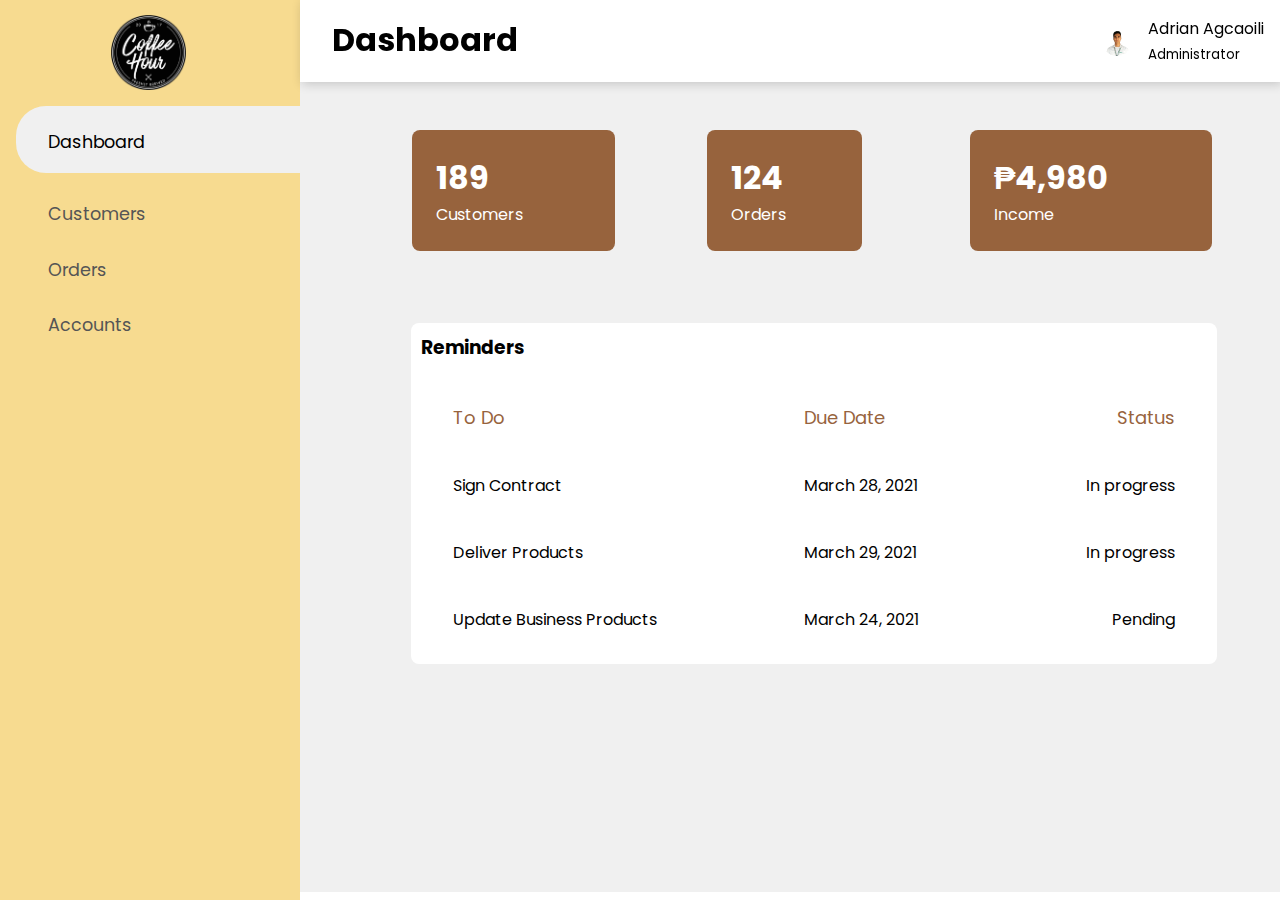
<file: admin.html>
<!DOCTYPE html>
<html lang="en">
<head>
    <meta charset="UTF-8">

    <meta name="viewport" content="width=device-width,initial-scale=1,maximum-scale=1">
    <title>Coffee Hour-Admin</title>
    <link rel="stylesheet" href="admin.css">

    <link rel="preconnect" href="https://fonts.gstatic.com">
    <link href="https://fonts.googleapis.com/css2?family=Poppins:wght@300;400;500;600;700&display=swap" rel="stylesheet">

    <link rel="stylesheet" href="https://maxst.icons8.com/vue-static/landings/line-awesome/line-awesome/1.3.0/css/line-awesome.min.css">
</head>
<body>

    <input type="checkbox" id="nav-toggle">

<div class="sidebar">
    <div class="sidebar-brand">
        <h2<span class="kaichoi"></span><span><img src="images/logo.png"></span></h>
    </div>

    <div class="sidebar-menu">
        <ul>
            <li>
                <a href="admin.html" class="active"><span class="las la-igloo"></span>
                    <span>Dashboard</span></a>
            </li>

            <li>
                <a href="customer.html"><span class="las la-users"></span>
                    <span>Customers</span></a>
            </li>

            <li>
                <a href="order.html"><span class="las la-clipboard-list"></span>
                    <span>Orders</span></a>
            </li>

            <li>
                <a href=""><span class="las la-user-circle"></span>
                    <span>Accounts</span></a>
            </li>
        </ul>
    </div>
</div>


<div class="main-content">
    
<header>

    <h1>
        <div class="header-title">
            <label for="nav-toggle">
                <span class="las la-bars"></span>
            </label>

            Dashboard
    </h1>

    <div class="user-wrapper">
        <img src="images/dre.jpg" width="30px" height="30px">
        <div>
            <h4>Adrian Agcaoili</h4>
            <small>Administrator</small>
        </div>
    </div>

</header>

<main>
    <div class="dashboard-cards">

        <div class="card-single">
            <div>
                <h1>189</h1>
                <span>Customers</span>
            </div>
            <div>
                <span class="las la-users"></span>
            </div>

        </div>

        <div class="card-single">
            <div>
                <h1>124</h1>
                <span>Orders</span>
            </div>
            <div>
                <span class="las la-shopping-bag"></span>
            </div>
        </div>

        
        <div class="card-single">
            <div>
                <h1>&#8369;4,980</h1>
                <span>Income</span>
            </div>
            <div>
                <span class="las la-google-wallet"></span>
            </div>
        </div>
    </div>




    <div class="recent-grid">

        <div class="projects">
            <div class="card">
                <div class="card-header " >
                    <h3>Reminders</h3>
                    

                    </span></button>

                </div>

                <div class="card-body">
                    <table width="100%">

                        <thead>
                            <tr>
                                <td style="color: #97633d; font-size: medium; font-size: large;">To Do</td>
                                <td style="color: #97633d; font-size: medium; font-size: large;">Due Date</td>
                                <td style="color: #97633d; font-size: medium; font-size: large;">Status</td>
                            </tr>
                        </thead>

                        <tbody>

                            <tr>
                                <td>Sign Contract</td>
                                <td>March 28, 2021</td>
                                <td><span class="status"></span>
                                    In progress
                                </td>
                            </tr>   

                            <tr>
                                <td>Deliver Products</td>
                                <td>March 29, 2021</td>
                                <td><span class="status"></span>
                                    In progress
                                </td>
                            </tr>

                            <tr>
                                <td>Update Business Products</td>
                                <td>March 24, 2021</td>
                                <td><span class="status"></span>
                                   Pending
                                </td>
                            </tr>
                        </tbody>
                    </table>

                </div>
            </div>


        </div>



</main>

</div>

</body>
</html>



<script>
    var MenuItems = document.getElementById("MenuItems");

    MenuItems.style.maxHeight = "0px";


    function menutoggle(){
        if(MenuItems.style.maxHeight == "0px")
        {
            MenuItems.style.maxHeight = "200px"
        }
        else
        {
            MenuItems.style.maxHeight = "0px"
        }

    }
</script>
</file>
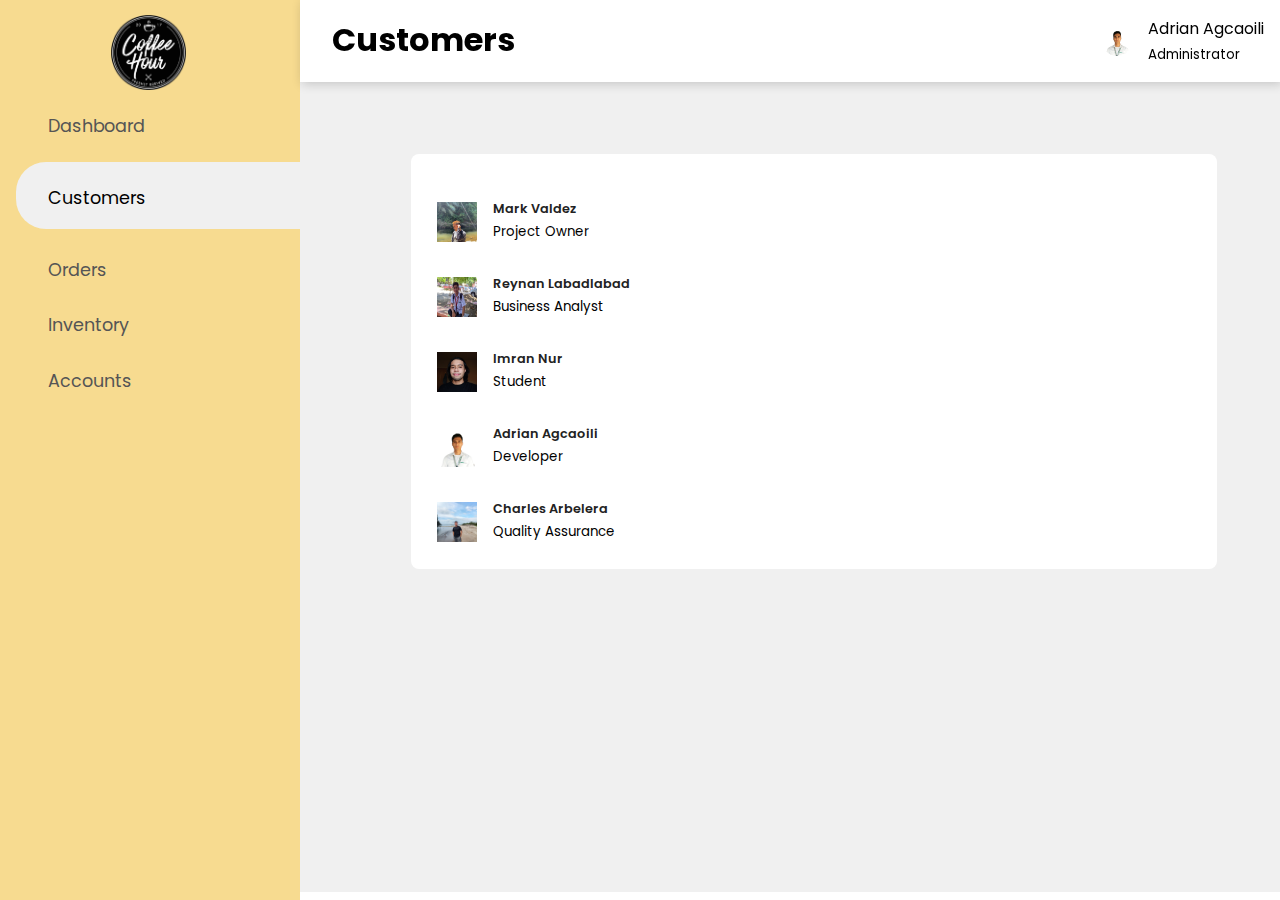
<file: customer.html>
<!DOCTYPE html>
<html lang="en">
<head>
    <meta charset="UTF-8">
    <meta name="viewport" content="width=device-width, initial-scale=1.0">
    <meta name="viewport" content="width=device-width, initial-scale=1.0">
    <title>Customers - Coffee Hour</title>
    <link rel="stylesheet" href="admin.css">

    <link rel="preconnect" href="https://fonts.gstatic.com">
<link href="https://fonts.googleapis.com/css2?family=Poppins:wght@300;400;500;600;700&display=swap" rel="stylesheet">

<link rel="stylesheet" href="https://maxst.icons8.com/vue-static/landings/line-awesome/line-awesome/1.3.0/css/line-awesome.min.css">

</head>
<body>

    <input type="checkbox" id="nav-toggle">
<div class="sidebar">
    <div class="sidebar-brand">
        <h1>
            <span class="kaichoi"><img src="images/logo.png" width="50%"></span>
        </h1>
    </div>

    <div class="sidebar-menu">
        <ul>
            <li>
                <a href="admin.html" ><span class="las la-igloo"></span>
                    <span>Dashboard</span></a>
            </li>

            <li>
                <a href="customer.html" class="active"><span class="las la-users"></span>
                    <span>Customers</span></a>
            </li>

            <li>
                <a href="order.html"><span class="las la-clipboard-list"></span>
                    <span>Orders</span></a>
            </li>
            <li>
                <a href="inventory.php"><span class="las la-receipt"></span>
                    <span>Inventory</span></a>
            </li>
            <li>
                <a href=""><span class="las la-user-circle"></span>
                    <span>Accounts</span></a>
            </li>
        </ul>
    </div>

</div>


<div class="main-content">
<header>

    <h1>
        <div class="header-title">
            <label for="nav-toggle">
                <span class="las la-bars"></span>
            </label>

           Customers
    </h1>



    <div class="user-wrapper">
        <img src="images/dre.jpg" width="30px" height="30px">
        <div>
            <h4>Adrian Agcaoili</h4>
            <small>Administrator</small>
        </div>
    </div>

</header>

<main>
<!--

    <div class="dashboard-cards">

        <div class="card-single">
            <div>
                <h1>189</h1>
                <span>Customers</span>
            </div>
            <div>
                <span class="las la-users"></span>
            </div>

        </div>

        <div class="card-single">
            <div>
                <h1>124</h1>
                <span>Orders</span>
            </div>
            <div>
                <span class="las la-shopping-bag"></span>
            </div>
        </div>

        
        <div class="card-single">
            <div>
                <h1>&#8369;4,980</h1>
                <span>Income</span>
            </div>
            <div>
                <span class="las la-google-wallet"></span>
            </div>
        </div>
    </div>

    -->





        <div class="customers">

            
        <div class="projects">
            <div class="card">
                <div class="card-header">
                    <h3</h3>


                    </span></button>

                </div>

                <div class="card-body">

                    <table width="80%">


                        <div class="customer">

                            <div class="info">
                                
                                <img src="images/mark.jpg" width="40px" height="40px">
                                <div>
                                    <h4>Mark Valdez</h4>
                                    <small>Project Owner</small>
    
                                </div>
                            </div>

                            <div class="contact">
                                <span class="las la-user-circle"></span>
                                <span class="las la-comment"></span>
                                <span class="las la-phone"></span>
                            </div>
                        </div>

                        <div class="customer">
                            <div class="info">
                                
                                <img src="images/rey.jpg" width="40px" height="40px">
                                <div>
                                    <h4>Reynan Labadlabad</h4>
                                    <small>Business Analyst</small>
                                </div>
                            </div>
                            <div  class="contact">
                                <span class="las la-user-circle"></span>
                                <span class="las la-comment"></span>
                                <span class="las la-phone"></span>
                            </div>
                        </div>

                        <div class="customer">
                            <div class="info">
                                
                                <img src="images/ims.jpg" width="40px" height="40px">
                                <div>
                                    <h4>Imran Nur</h4>
                                    <small>Student</small>
                                </div>
                            </div>
                            <div class="contact">
                                <span class="las la-user-circle"></span>
                                <span class="las la-comment"></span>
                                <span class="las la-phone"></span>
                            </div>
                        </div>

                        <div class="customer">
                            <div class="info">
                                
                                <img src="images/dre.jpg" width="40px" height="40px">
                                <div>
                                    <h4>Adrian Agcaoili</h4>
                                    <small>Developer</small>
                                </div>
                            </div>
                            <div class="contact">
                                <span class="las la-user-circle"></span>
                                <span class="las la-comment"></span>
                                <span class="las la-phone"></span>
                            </div>
                        </div>
                        <div class="customer">
                            <div class="info">
                                
                                <img src="images/charles.jpg" width="40px" height="40px">
                                <div>
                                    <h4>Charles Arbelera</h4>
                                    <small>Quality Assurance</small>
                                </div>
                            </div>
                            <div class="contact">
                                <span class="las la-user-circle"></span>
                                <span class="las la-comment"></span>
                                <span class="las la-phone"></span>
                            </div>
                        </div>
                    </table>

                </div>
            </div>
        </div>



</main>

</div>

</body>
</html>



<script>
    var MenuItems = document.getElementById("MenuItems");

    MenuItems.style.maxHeight = "0px";


    function menutoggle(){
        if(MenuItems.style.maxHeight == "0px")
        {
            MenuItems.style.maxHeight = "200px"
        }
        else
        {
            MenuItems.style.maxHeight = "0px"
        }

    }
</script>
</file>
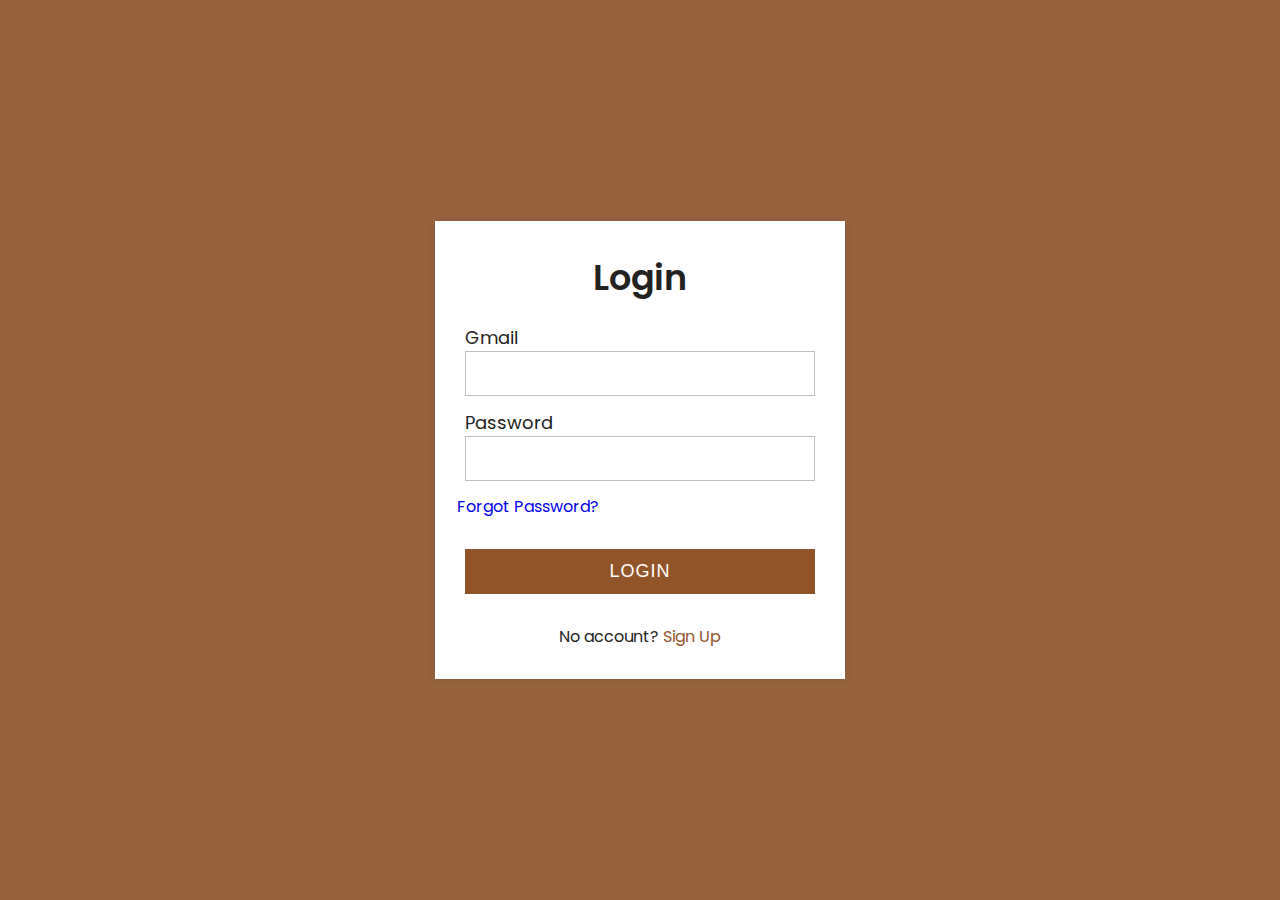
<file: login.html>
<!DOCTYPE html>
<html lang="en">
<head>
    <meta charset="UTF-8">
    <meta name="viewport" content="width=device-width, initial-scale=1.0">
    <!--Google Fonts-->
    <link rel="preconnect" href="https://fonts.gstatic.com">
    <link href="https://fonts.googleapis.com/css2?family=Poppins:wght@300;400;600&display=swap" rel="stylesheet">
    <!--Custom Css-->
    <link rel="stylesheet" href="style.css">
    <title>Login</title>
</head>
<body class="page-body">
    <div class="center">
        <div class="containerr">
            <div class="text">Login</div>
            <form action="#">
                <div class="data">
                    <label>Gmail</label>
                    <input type="email" required>
                </div>
                <div class="data">
                    <label>Password</label>
                    <input type="password" required>
                </div>
                <div class="forgot-pass"><a href="#">Forgot Password?</a></div>
                <div class="bttn">
                    <button type="submit"><a href="index.html">Login</a></button>
                </div>
                <div class="signup-link">No account? <a href="#">Sign Up</a></div>
            </form>
        </div>
    </div>
</body>
</html>
</file>
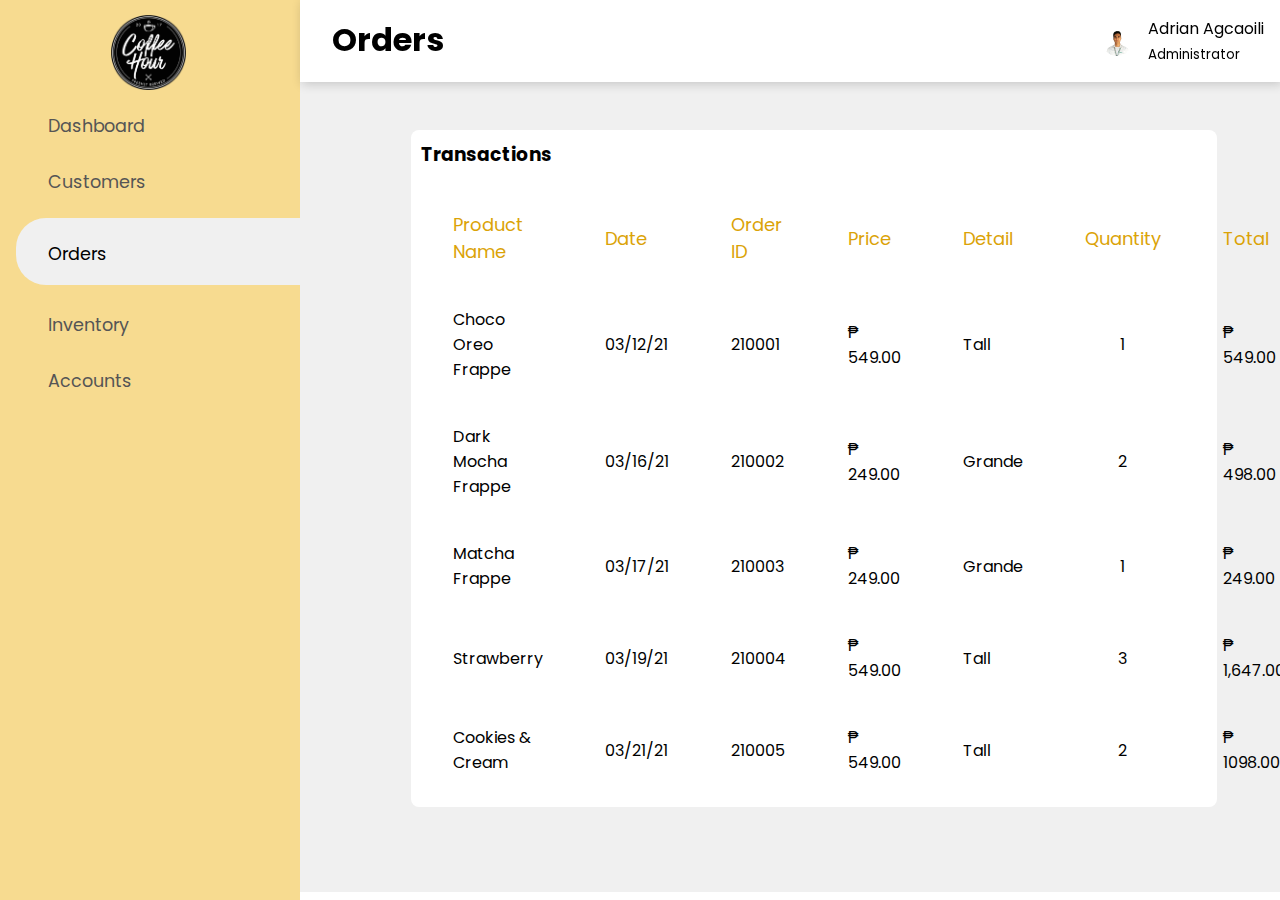
<file: order.html>
<!DOCTYPE html>
<html lang="en">
<head>
    <meta charset="UTF-8">
    <meta name="viewport" content="width=device-width, initial-scale=1.0">
    <meta name="viewport" content="width=device-width, initial-scale=1.0">
    <title>Orders - Coffee Hour</title>
    <link rel="stylesheet" href="admin.css">

    <link rel="preconnect" href="https://fonts.gstatic.com">
    <link href="https://fonts.googleapis.com/css2?family=Poppins:wght@300;400;500;600;700&display=swap" rel="stylesheet">

    <link rel="stylesheet" href="https://maxst.icons8.com/vue-static/landings/line-awesome/line-awesome/1.3.0/css/line-awesome.min.css">
</head>
<body>

    <input type="checkbox" id="nav-toggle">

<div class="sidebar">
    <div class="sidebar-brand">
        <h1>
            <span class="kaichoi"><img src="images/logo.png" width="50%"></span>
        </h1>
    </div>

    <div class="sidebar-menu">
        <ul>
            <li>
                <a href="admin.html" ><span class="las la-igloo"></span>
                    <span>Dashboard</span></a>
            </li>

            <li>
                <a href="customer.html"><span class="las la-users"></span>
                    <span>Customers</span></a>
            </li>

            <li>
                <a href="order.html" class="active"><span class="las la-clipboard-list"></span>
                    <span>Orders</span></a>
            </li>
            <li>
                <a href="inventory.php"><span class="las la-receipt"></span>
                    <span>Inventory</span></a>
            </li>
            <li>
                <a href=""><span class="las la-user-circle"></span>
                    <span>Accounts</span></a>
            </li>
        </ul>
    </div>

</div>


<div class="main-content">
<header>

    <h1>
        <div class="header-title">
            <label for="nav-toggle">
                <span class="las la-bars"></span>
            </label>
            Orders
    </h1>

    <div class="user-wrapper">
        <img src="images/dre.jpg" width="30px" height="30px">
        <div>
            <h4>Adrian Agcaoili</h4>
            <small>Administrator</small>
        </div>
    </div>

</header>

<main>

    <div class="transaction">

        <div class="projects">
            <div class="card">
                <div class="card-header " >
                    <h3>Transactions</h3>
                    

                    </span></button>

                </div>

                <div class="card-body">
                    <table width="100%">

                        <thead>
                            <tr align="left">
                                <td style="color: #dba307; font-size: medium; font-size: large;">Product Name</td>
                                <td style="color: #dba307; font-size: medium; font-size: large;">Date</td>
                                <td style="color: #dba307; font-size: medium; font-size: large;">Order ID</td>
                                <td style="color: #dba307; font-size: medium; font-size: large;">Price</td>
                                <td style="color: #dba307; font-size: medium; font-size: large;">Detail</td>
                                <td align="center" style="color: #dba307; font-size: medium; font-size: large;">Quantity</td>
                                <td style="color: #dba307; font-size: medium; font-size: large;">Total</td>
                                <td style="color: #dba307; font-size: medium; font-size: large;">Status</td>

                            </tr>
                        </thead>

                        <tbody>

                            <tr align="left">
                                <td>Choco Oreo Frappe</td>
                                <td>03/12/21</td>
                                <td>210001</td>
                                <td>&#8369; 549.00</td>
                                <td>Tall</td>
                                <td align="center">1</td>
                                <td>&#8369; 549.00</td>
                                <td>Pending</td> 
                            </tr>   

                            <tr>
                                <td>Dark Mocha Frappe</td>
                                <td>03/16/21</td>
                                <td>210002</td>
                                <td>&#8369; 249.00</td>
                                <td>Grande</td>
                                <td align="center">2</td>
                                <td>&#8369; 498.00</td>
                                <td>Pending</td> 
                            </tr>

                            <tr>
                                <td>Matcha Frappe</td>
                                <td>03/17/21</td>
                                <td>210003</td>
                                <td>&#8369; 249.00</td>
                                <td>Grande</td>
                                <td align="center">1</td>
                                <td>&#8369; 249.00</td> 
                                <td>Delivered</td>              
                            </tr>

                            
                            <tr>
                                <td>Strawberry</td>
                                <td>03/19/21</td>
                                <td>210004</td>
                                <td>&#8369; 549.00</td>
                                <td>Tall</td>
                                <td align="center">3</td>
                                <td>&#8369; 1,647.00</td> 
                                <td>Delivered</td>                                                                           
                            </tr>
                            
                            <tr>
                                <td>Cookies & Cream</td>
                                <td>03/21/21</td>
                                <td>210005</td>
                                <td>&#8369; 549.00</td>
                                <td>Tall</td>
                                <td align="center">2</td>
                                <td>&#8369; 1098.00</td>    
                                <td>Delivered</td>            
                            </tr>
                        </tbody>
                    </table>

                </div>
            </div>


        </div>



</main>

</div>

</body>
</html>



<script>
    var MenuItems = document.getElementById("MenuItems");

    MenuItems.style.maxHeight = "0px";


    function menutoggle(){
        if(MenuItems.style.maxHeight == "0px")
        {
            MenuItems.style.maxHeight = "200px"
        }
        else
        {
            MenuItems.style.maxHeight = "0px"
        }

    }
</script>
</file>
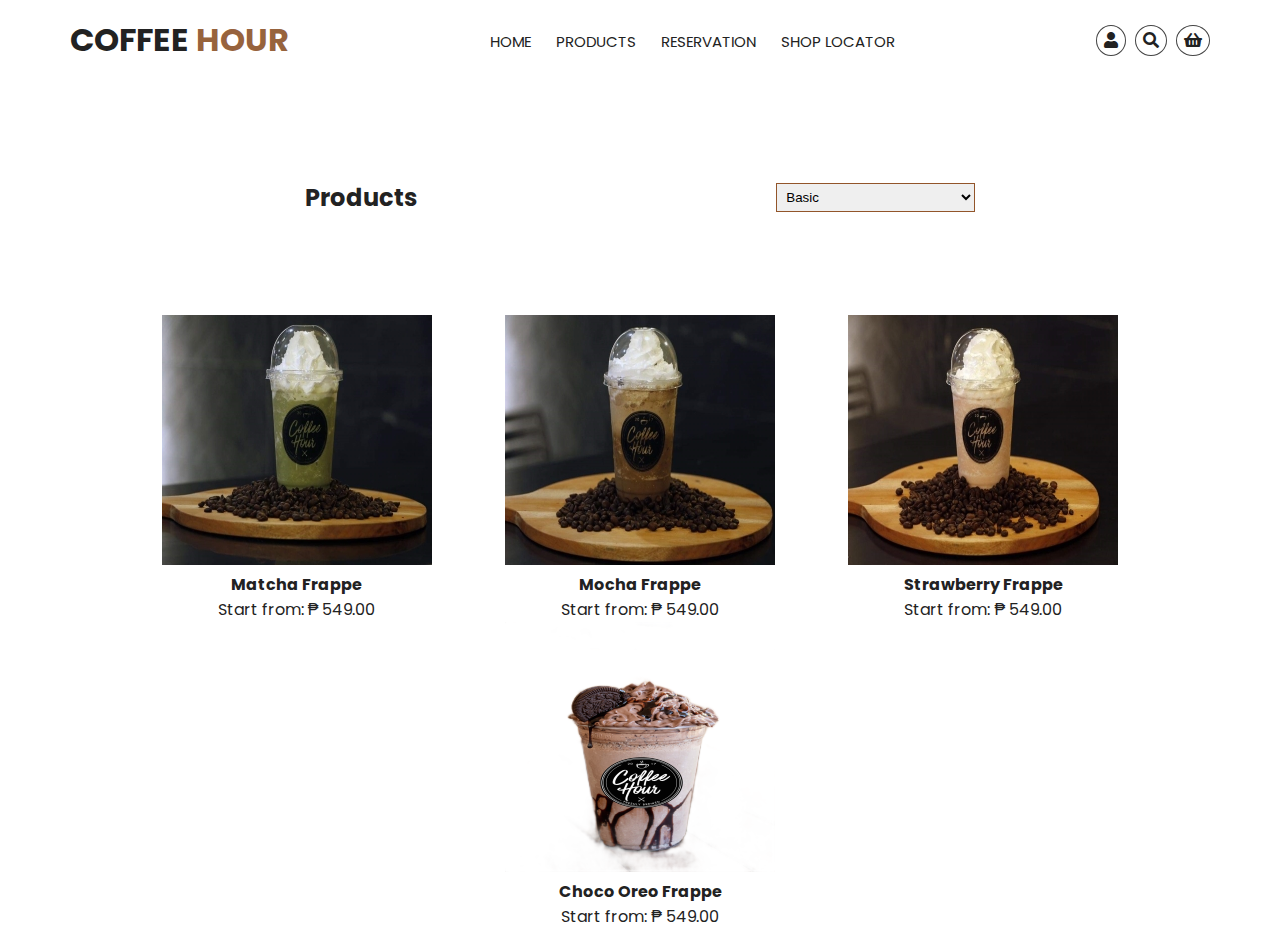
<file: ProductPage.html>
<!DOCTYPE html>
<html lang="en">
<head>
    <meta charset="UTF-8">
    <meta name="viewport" content="width=device-width, initial-scale=1.0">
    <!--Google Fonts-->
    <link rel="preconnect" href="https://fonts.gstatic.com">
    <link href="https://fonts.googleapis.com/css2?family=Poppins:wght@300;400;600&display=swap" rel="stylesheet">
    <!--Font Awesome-->
    <link rel="stylesheet" href="https://cdnjs.cloudflare.com/ajax/libs/font-awesome/5.15.3/css/all.min.css">
    <!--Animate Css-->
    <link
    rel="stylesheet"
    href="https://cdnjs.cloudflare.com/ajax/libs/animate.css/4.1.1/animate.min.css"
    />
    <!--Custom Css-->
    <link rel="stylesheet" href="style.css">
    <title>Coffee Hour</title>
</head>
<body class="">
    <!--Header-->
    <header class="header" id="header">
        <nav class="navigation">
            <div class="nav-center container">
                <a href="index.html" class="logo">
                    <h1>COFFEE<span> HOUR</span></h1>
                </a>
                <div class="nav-menu">
                    <div class="nav-top show">
                        <div class="logo">
                            <h1>COFFEE<span> HOUR</span></h1>
                        </div>
                        <div class="close">
                            <i class="fas fa-times"></i>
                        </div>
                    </div>
                    <ul class="nav-list">
                        <li class="nav-item">
                            <a href="#home" class="nav-link scroll-link">Home</a>
                        </li>
                        <li class="nav-item">
                            <a href="ProductPage.html" class="nav-link scroll-link">Products</a>
                        </li>
                        <li class="nav-item">
                            <a href="#reservation" class="nav-link scroll-link">Reservation</a>
                        </li>
                        <li class="nav-item">
                            <a href="#locator" class="nav-link scroll-link">Shop Locator</a>
                        </li>
                    </ul>
                </div>
                <div class="nav-icons">
                    <span><i class="fas fa-user"></i></span>
                    <span><i class="fas fa-search"></i></span>
                    <span><i class="fas fa-shopping-basket"></i></span>
                </div>
                <div class="hamburger">
                    <i class="fas fa-bars"></i>
                </div>
            </div>
        </nav>
    </header>
    <main>
        <div class="small-container">
            <div class="row row-2">
                    <h2>Products</h2>
                        <select>
                            <option value="1">Basic</option>
                            <option value="2">Coffee Blended Frappe</option>
                            <option value="3">Non-Coffee Blended Frappe</option>
                            <option value="4">Extras</option>
                            <option value="5">All-Day Breakfast</option>
                            <option value="6">Breads & Pastries</option>
                            <option value="7">Iced and Hot Beverages</option>
                            <option value="8">Handcrafted Beverages</option>
                            <option value="9">Classic Milkshakes</option>
                        </select>
            </div>
            <div class="row">
                <div class="product">
                    <img src="images/matcha.jpg">
                    <h4>Matcha Frappe</h4>
                    <p>Start from: &#8369; 549.00</p>
                    <ul>
                        <a href="#">
                            <i class="far fa-star"></i>
                        </a>
                        <a href="#">
                            <i class="far fa-heart"></i>
                        </a>
                        <a href="#">
                            <i class="fas fa-shopping-basket"></i>
                        </a>
                    </ul>
                </div>
                <div class="product">
                    <img src="images/mocha.jpg">
                    <h4>Mocha Frappe</h4>
                    <p>Start from: &#8369; 549.00 </p>
                    <ul>
                        <a href="#">
                            <i class="far fa-star"></i>
                        </a>
                        <a href="#">
                            <i class="far fa-heart"></i>
                        </a>
                        <a href="#">
                            <i class="fas fa-shopping-basket"></i>
                        </a>
                    </ul>
                </div>
                <div class="product">
                    <img src="images/strawberry.jpg">
                    <h4>Strawberry Frappe</h4>
                    <p>Start from: &#8369; 549.00</p>
                    <ul>
                        <a href="#">
                            <i class="far fa-star"></i>
                        </a>
                        <a href="#">
                            <i class="far fa-heart"></i>
                        </a>
                        <a href="#">
                            <i class="fas fa-shopping-basket"></i>
                        </a>
                    </ul>
                </div>
                <div class="product">
                    <img src="images/choco2.png">
                    <h4>Choco Oreo Frappe</h4>
                    <p>Start from: &#8369; 549.00 </p>
                    <ul>
                        <a href="#">
                            <i class="far fa-star"></i>
                        </a>
                        <a href="#">
                            <i class="far fa-heart"></i>
                        </a>
                        <a href="#">
                            <i class="fas fa-shopping-basket"></i>
                        </a>
                    </ul>              
                </div>
           </div>
    </body>
</file>
<file: admin.css>
*{

    margin: 0;
    padding:0;
    box-sizing: border-box;

}

body{
    font-family: 'Poppins', sans-serif;
}


.navbar{
    display: flex;
    align-items: center;
    padding: 10px;
   
}

nav{
    flex: 1;
    text-align: right;
    ;
}

nav ul{
    display:inline-block;
    list-style-type: none;
    ;

}

nav ul li{
    display: inline-block;
    margin-right: 20px;
   ;
}

a{
    text-decoration:none ;
    color:#555;
}

p{
    color:#555;
}
.container{
    max-width:1300px;
    margin:auto;
    padding-left: 25px;
    padding-right: 25px;
    

}

.row{
    display:flex;
    align-items: center;
    flex-wrap: wrap ;
    justify-content: space-around;
}

.col-2{
    flex-basis: 50%;
    min-width: 300px;
    
}
.col-2 img{
    max-width: 100%;
    padding:50px 0;
}
.col-2 h1{
    font-size: 50 px;
    line-height: 40px;
    margin: 25px 0;
}
.btn{
    display: inline-block;
    background: #97633d;
    color: #fff;
    padding: 8px 30px;
    margin:30px 0;
    transition: background 0.5s;
}


.cart-info .btn{

background: #fff;
color:#97633d;
font-size: 85%;


}

.cart-info:hover .btn{
    background: #fff;
    cursor: pointer;
    
}



.btn:hover{
    background: #443407;

}

.header{
    background: #f7db90;
}

.header .row{
    margin-top: 70px;
    ;
}

.categories{
    margin: 70px 0;
}

.col-3{
    flex-basis: 30%;
    min-width: 250px;
    margin-bottom: 30px;
}

.col-3 img{
    width: 100%;
}

.small-container{
    max-width: 1080px;
    margin: auto;
    padding-left: 25px;
    padding-right: 25px;
  

}

.col-4{
    flex-basis: 25%;
    padding: 10px;
    min-width: 200px;
    margin-bottom: 50px;
    transition: transform 0.5;
}

.col-4 img{
    width:100%;
}

.title{
    text-align: center;
    margin: 0 auto 80px;
    position: relative;
    line-height: 60px;
    color:rgb(51, 48, 48);
}

.title:after{
    content: '';
    background:#97633d;
    width: 80px;
    height: 5px;
    border-radius: 5px;
    position:absolute;
    bottom:0;
    left: 50%;
    transform: translateX(-50%)
}

h4{
    color:black;
    font-weight: normal;

}

.col-4 p{
    font-size: 14px;
}

.col-4:hover{
    transform: translateY(-5px);
}

.offer{

background: #dfdfdf;
margin-top: 80px;
padding: 30px 0;

}

.col-2 .offer-img{
    padding: 50px;
}


.footer{
    background: #000;
    color: #8a8a8a;
    font-size:14px;
    padding: 40px 0 10px;
}

.footer p{
    color: #8a8a8a;
}
.footer h3{
    color: #fff;
    margin-bottom: 20px;
}

.footer-col-1, .footer-col-2, .footer-col-3,.footer-col-4{
    min-width:250px;
    margin-bottom: 20px;

}

.footer-col-1{
    flex-basis: 30%;
}

.footer-col-2{
    flex:1;
    text-align: center;
}

.footer-col-2 img{
    width: 250px;
    margin-bottom:10px;
}

.footer-col-3,.footer-col-4{
flex-basis: 12%;
text-align: center;
}

ul{
    list-style-type: none;
}

.menu-icon{
    width: 40px;
    margin-left: 10px;
    display: none;
}

/*--- media for menu--*/

@media only screen and (max-width:800px){
    nav ul{
        position: absolute;
        top: 70px;
        left: 0;
        background: #333;
        width:100%;
        overflow: hidden;
        transition: max-height 0.5s;
    }

    nav ul li{
        display:block;
        margin-right:50px;
        margin-top: 10px;
        margin-bottom: 10px;
    }
    nav ul li a{
        color:#fff;

    }
    .menu-icon{
        display:block;
        cursor: pointer;
    }

}

.row-2{
    justify-content:space-between ;
    margin: 100px auto 50px;
}

select{
    border: 1px solid #f7db90;
    padding: 5px;
}

select:focus{
    outline:none;

}

.page-btn{
    margin:0 auto 80px;

}
.cart-info .btn{
    margin:0 auto 80px;
       
}

.page-btn span{
    display: inline-block;
    border: 1px solid #f7db90;
    margin-left:10px;
    width: 40px;
    height: 40px;
    text-align: center;
    line-height: 40px;
    cursor: pointer;
}
.page-btn span:hover{
background: #97633d;
color: #fff;
} 

/*-----Single product details------*/

.single-product{
    margin-top: 80px;
}

.single-product .col-2 img{
padding: 0;
}

.single-product .col-2{
    padding:20px;
}
.single-product select{
    display: block;
    padding: 10px;
    margin-top:20px;
}
.single-product .h3{
    margin-bottom: 3rem;
}

.single-product input{
    width: 50px;
    height: 40px;
    padding-left:10px;
    font-size:20px;
    margin-right:10px;
    border: 1px solid#97633d;

}

input:focus{
    outline: none;
}

.small-img-row{
    display: flex;
    justify-content: space-between;

}

.small-img-col{
    flex-basis: 24%;
    
}

/* Account Page */

.account-page{
    background:#97633d;
}

.form-container{
    background: #fff;
    width: 300px;
    height: 400px;
    position: relative;
    text-align: center;
    padding:20px 0;
    margin: auto;
    box-shadow: 0 0 20px 0px rgba(0,0,0,0.1);
    overflow: hidden;
    
}

.form-container span{
    font-weight: bold;
    padding: 0 10px;
    color: #555;
    cursor: pointer;
    width: 100px;
    display: inline-block;
}

.form-btn{
    display: inline-block;
}
.form-container form{
    max-width: 300px;
    padding: 0 20px;
    position: absolute;
    top: 130px;
    transition: transform 0.5s;

}

form input{
    width: 100%;
    height: 30px;
    margin: 10px 0;
    padding: 0 10px;
    border: 1px solid #ccc;
}

form .btn{
    width: 100%;
    border: none;
    cursor: pointer;
    margin: 10px 0;
}

form .btn:focus {
    outline: none;

}

#LoginForm{
    left: -300px;
}

#RegisterForm{
    left: 0;
}

form a{
    font-size:12px;
}

#Indicator{
    width: 100px;
    border: none;
    background: #97633d;
    height: 3px;
    margin-top: 8px;
    transform: translateX(100px);
    transition: transform 0.5s;

}

@media only screen and (max-width:600px){
    .row{
        text-align: center;

    }
    .col-2,.col-3, .col-4{
        flex-basis: 100%
    }

    .single-product .row{
        text-align: left;

    }

    .single-product .col-2{
        padding: 20px 0;
    }

    .single-product h1{
        font-size: 26px;
        line-height: 32px;
    }
    .cart-info p{
        display: none;
    }
}


/*--- Cart Items ----*/

.cart-page{
    margin: 80px auto;
}

table{
    width: 100%;
    border-collapse: collapse;

}

.cart-info{
    display: flex;
    flex-wrap: wrap;
}

th{
    text-align: left;
    padding: 5px;
    color: #fff;
    background:#97633d;
    font-weight: normal;
}

td{
    padding: 10px 5px;
}

td input{
    width: 40px;
    height: 30px;
    padding: 5px;
}

td a{
    color: #97633d;
    font-size: 12px;
}

td img{
    width: 80px;
    height: 80px;
    margin-right: 10px;
}

.total-price{
    display: flex;
    justify-content: flex-end;
}

.total-price table{
    border-top: 3px solid #97633d;
    width: 100%; 
    max-width: 390px;
}

td:last-child{
    text-align:right;
}

th:last-child{
    text-align: right;
}


/*--- Admin Stuff----*/

@import url('https://fonts.googleapis.com/css2?family=Poppins:wght@300;400;500;600&display=swap');

*{
    padding: 0;
    margin: 0;
    box-sizing: border-box;
    list-style-type: none;
    text-decoration: none;
    
}

.sidebar{
    width: 300px;
    position: fixed;    left: 0;
    top: 0;
    height: 100%;
    background: #f7db90;
    z-index: 100;
    transition: width 300ms;
   
}

.sidebar-brand{
    height: 90px;
    padding-left: 1rem 0rem 1rem 2rem;
    
    
}

.sidebar-menu{
    margin-top: 1rem;

}

.sidebar-brand img{
    display: flex;
    padding: 15px;
    width: 35%;
    margin-left: 6rem;
}

.sidebar-menu li{
    width:100%;
    margin-bottom: 1.3rem;
    padding-left: 1rem;
}

.sidebar-menu a{
    display: block;
    font-size: 1.1rem;
    padding-left: 1rem;

}

.sidebar-menu a span:first-child{
    font-size: 1.5rem;
    padding-right: 1rem;
}

.sidebar-menu a.active{
    background: #f0f0f0;
    padding-top: 1rem ;
    padding-bottom: 1rem;
    color: var(--main-color);
    border-radius: 30px 0px 0px 30px;
    transition-duration: transform 2s;

}

#nav-toggle:checked + .sidebar {
    width: 70px;
}

#nav-toggle:checked +.sidebar .sidebar-brand,
#nav-toggle:checked +.sidebar li{
    padding-left: 1rem;
    text-align: center;
}

#nav-toggle:checked +.sidebar li a{
    padding-left: 0rem;
}

#nav-toggle:checked +.sidebar .sidebar-brand h2 span:last-child,
#nav-toggle:checked +.sidebar li a span:last-child{
    display: none;
}

#nav-toggle:checked ~ .main-content{
    margin-left: 70px;
}


#nav-toggle:checked ~ .main-content header{
    width:calc(100% - 70px);
    left: 70px;
}



.main-content{
    transition: margin-left 300ms;
    margin-left: 345px;
}

header{
    background: #fff;
    display: flex;
    justify-content: space-between;
    padding: 1rem;
    box-shadow: 2px 2px 10px rgba(27, 24, 24, 0.2);
    position: fixed;
    left: 300px;
    width: calc(100% - 300px);
    top: 0;
    z-index: 100;
    transition: left 300ms;
}

header h2{
    color: #222;

}

header label span{
    font-size: 1.7rem;
    padding-right: 1rem;

}

.search-wrapper{
    border: 1px solid #ccc;
    border-radius: 30px;
    height: 50px;
    display: flex;
    align-items: center;
    overflow-x: hidden;

}

.search-wrapper span{
    display: inline-block;
    padding: 0rem 1rem;
    font-size: 1.5rem;

}

.search-wrapper input{
    height: 100%;
    padding: .5rem;
    border: none;
    outline: none;

}

.user-wrapper{
    display: flex;
    align-items: center;
}

.user-wrapper img{
    border-radius: 50%;
    margin-right: 1rem;
}



.user-wrapper small {
    display: inline-block;
    color: var(--text-grey);
}

main{
    margin-top: 57px;
    margin-left: -45px;
    padding: 1rem 1rem;
    background: #f0f0f0;
    min-height: calc(100vh - 90px);
}
.dashboard-cards {
    display: grid;
    grid-template-columns: repeat(4, 1fr);
    grid-gap: 10rem;
    padding: 1rem 1rem;
    margin-left: 80px;
    margin-top: 1rem;
}

.card-single {
    display: flex;
    justify-content: space-between;
    background: #fff;
    padding: 1.5rem;
    border-radius: 8px;
    background: #97633d;
    width: 150%;
    color: white;
}
.card-single span:first-child{
    font-size: 3rem;

}

.recent-grid{
    margin-top: 3.5rem;
    display: grid;
    grid-template-columns: 100% ;
    margin-left: 10%;
    margin-right: 5%;
    
}

.card{
    background: #fff;
    border-radius: 8px;
}



/*Add Product*/
.card-body{
    padding: 10px;
}
.card-body thead{
    padding: 10px;
}
.card-body h2{
    text-align: center;
    margin-bottom: 3rem;
}
.product{
    margin-left: 2rem;
    margin-bottom: 1.5rem;
}
.product h4{
    font-weight: 500 bolder;
}
.product input{
    margin-left: 1rem;
    width: 15rem;
    padding: 5px;
}
.product-category{
    margin-left: 2rem;
    font-family: "Poppins",sans-serif;
    margin-bottom: 1.5rem;
}
.product-category label{
    margin-left: 1rem;
}
.product-price{
    margin-left: 2rem;
    margin-bottom: 1.5rem;
}
.product-price input{
    margin-left: 1rem;
    width: 5rem;
    padding: 5px;
}
.add-quantity{
    margin-left: 2rem;
    margin-bottom: 1.5rem;
}
.add-quantity input{
    margin-left: 1rem;
    width: 3rem;
    padding: 5px;
}
.product-add{
    margin-top: 2rem;
    margin-left: 2rem;
}
.product-add .add{
    padding: 8px 30px;
    background-color: #97633d;
    border-style: none;
    transition: background 0.5s;
    color: white;
}
.product-add .add:hover{
    cursor: pointer;
    background-color: #5c3921;
}
/*Image Upload*/
.upload-image{
    margin-left: 2rem;
}
.upload-image input{
    padding: 5px;
    border-style: solid 1px;
    border-color: black;
}
.upload-image input:hover{
    background-color: #000;
    color: white;
}
.upload-image input{
    width: 30%;
    height: 30%;
}
.upload-image #blah{
    width: 300px;
    height: 300px;
}
.card-header{
    display: flex;
    justify-content: space-between;
    align-items: center;
    padding: 10px;
}
.card-header span{
    margin-right: 5rem;
}
.card-header span a{
    text-decoration: none;
}
.card-header span h4{
    background-color:#5c3921;
    color: white;
    padding: 6px;
}
.card-header span a:hover{
    background-color: black;
}
table{
    border-collapse: collapse;
}

/*--- Customers ----*/

.customers{
    margin-top: 3.5rem;
    display: grid;
    grid-template-columns: 100% ;
    margin-left: 10%;
    margin-right: 5%;

}

.customer{
    display: flex;
    justify-content: space-between;
    align-items: center;
    padding: 1rem;
}

.info{
    display: flex;
    align-items: center;
}

.info img{
    border-radius: 50;
    margin-right: 1rem;
}

.info h4{
    font-size: .8rem;
    font-weight: 600;
    color: #222;
}

.contact span{
    font-size: 1.2rem;
    display: inline-block;
    margin-left: .5rem;
    color: #97633d;
}

/*--- Orders ----*/

.transaction{

    margin-top: 2rem;
    display: grid;
    grid-template-columns: 100%;
    margin-left:10%;
    margin-right: 5%;
}

.inventory{
    margin: 100px;
    margin-top: 1rem;
    grid-template-columns: 50%;
    margin-left:3rem;
    margin-right: 0;
}

@media only screen and (max-width:1200px) {

.sidebar {
    width: 70px;
}

.sidebar .sidebar-brand,
.sidebar li{
    padding-left: 1rem;
    text-align: center;
}

.sidebar li a{
    padding-left: 0rem;
}

.sidebar .sidebar-brand h2 span:last-child,
.sidebar li a span:last-child{
    display: none;
}

.main-content{
    margin-left: 70px;
}


.main-content header{
    width:calc(100% - 70px);
    left: 70px;
}

}

@media only screen and (max-width: 960px) {
    .dashboard-cards{
        grid-template-columns: repeat(3, 1fr);
    }

    .recent-grid{
        grid-template-columns: 60% 40%;
    }
}

@media only screen and (max-width: 768px){

    .dashboard-cards{
        grid-template-columns: repeat(1, 1fr);
        width: 54%;
        grid-row-gap: 30px;
    }

    .recent-grid{
        grid-template-columns: 100%;
        margin-top: 1rem;
    }

    .search-wrapper{
        display: none;
    }

    
    .sidebar{
        left: -100% !important;
    }

    
    
    header h2{
        display: flex;
        align-items: center;
    }

    header h2 label{
        display: inline-block;
        background: var(--main-color);   
        padding-right: 0rem;
        margin-right: 1rem;
        height: 40px;
        width: 40px;
        border-radius: 50%;
        color: #fff;
        display: flex;
        align-items: center;
        justify-content: center !important;
    }


    header h2 span{
        text-align: center;
        padding-right: 0rem;
    }

    header h2{
        font-size: 1.1rem;
    }

    .main-content{
        width: 100%;
        margin-left: 0rem;
    }

    header{
        width: 100% !important;
        left: 0 !important;
    }

    #nav-toggle:checked + .sidebar{
        left: 0 !important;
        z-index: 100;
        width:345px;
    }
    

    #nav-toggle:checked + .sidebar .sidebar-brand,
    #nav-toggle:checked + .sidebar li{
    padding-left: 1rem;
    text-align: left;
    }

    #nav-toggle:checked + .sidebar li a{
    padding-left: 1rem;
    }

    #nav-toggle:checked + .sidebar .sidebar-brand h2 span:last-child,
    #nav-toggle:checked + .sidebar li a span:last-child{
    display: inline;
    }

    
    #nav-toggle:checked ~ .main-content {
        margin-left: 0rem !important;
    }

    

}

@media only screen and (max-width: 768px){
    
    .dashboard-cards{
        grid-template-columns:100%;
    }

}

@media only screen and (max-width: 560px) {
    .dashboard-cards{
        grid-template-columns: 100%;
    }
}

.text-center {
    text-align: center;
}
td, th {
    padding: 10%;
}
td {
    padding: 20px 30px;
}
table {
    border-collapse: collapse;
}

table {
    width: 100%;
    border-collapse: collapse;
}
table {
    border-collapse: collapse;
    border-spacing: 0;
}
table {
    border-collapse: separate;
    text-indent: initial;
    border-spacing: 2px;
}
</file>
<file: style.css>
:root{
    --white: #fff;
    --black: #222;
    --coffee: #97633d;
    --coffee2: #92552a;
    --grey: #444;
    --grey2: #959595;
    --grey-alt: #d1e2e9;
    --yellow: #ffd800;
    --green: #59b210;
}

*,*::before,*::after{
    margin: 0;
    padding: 0;
    box-sizing: inherit;
}

html{
    box-sizing: border-box;
    font-size: 62.5%;
}

body{
    position: relative;
    font-family: "Poppins", sans-serif;
    font-size: 1.6rem;
    font-weight: 400;
    color: var(--black);
    background-color: var(--white);
    z-index: -1;
    height: 100vh;
}
.product-body-page{
    background-color: var(--coffee2);
}

li,ul{
    list-style: none;
}
a{
    text-decoration: none;
}
img{
    max-width: 100%;
    max-height: 100%;
}

.container{
    max-width: 114rem;
    margin: 0 auto;
}

@media only screen and (max-width : 1200px){
    .container {
        padding: 0 3rem;
    }
}
@media only screen and (max-width : 768px){
    .container {
        padding: 0 5rem;
    }
}

/*Navigation*/
.navigation{
    padding: 1.6rem 0;
}
.nav-center{
    display: flex;
    align-items: center;
    justify-content: space-between;
}
.fix-nav{
    position: fixed;
    top: 0;
    left: 0;
    width: 100%;
    z-index: 1200;
    background-color: var(--white);
    box-shadow: 0 5px 15px rgba(0,0,0,0.1);
}
.logo{
    color: var(--black);
}
.logo span{
    color: var(--coffee);
}

.nav-top{
    display: none;
}
.nav-list{
    display: flex;
    align-items: center;
}
.nav-item:not(:last-child){
    margin-right: 0.5rem;
}
.nav-item{
    padding: 0 1rem;
}
.nav-link{
    position: relative;
    display: inline-block;
    padding: 0.5rem 0 0.2rem;
    font-size: 1.5rem;
    color: var(--black);
    text-transform: uppercase;
    transition: all 500ms ease-in-out;
}
.nav-link::after{
    position: absolute;
    content: "";
    width: 100%;
    height: 2px;
    top: 100%;
    left: 0;
    background-color: var(--coffee);
    transition: transform 500ms;
    transform: scaleX(0);
    transform-origin: left;
}
.nav-link:hover::after{
    transform: scaleX(1);
    transform-origin: left;
}
.nav-icons span:not(:last-child){
    margin-right: 0.5rem;
}
.nav-icons span{
    font-size: 1.6rem;
    border-radius: 50%;
    border: 1px solid var(--grey);
    padding: 0.3rem 0.7rem;
    cursor: pointer;
    transition: all 300ms ease-in-out;
}
.nav-icons .admin-link{
    border-style: none;
    border-radius: 0;
}
.nav-icons a{
    color: var(--black);
    font-weight: 600;
}
.nav-icons a:hover{
    color: var(--coffee2);
    font-weight: 900;
}
.nav-icons .admin-link:hover{
    background-color: transparent;
}
.nav-icons .fas{
    transition: all 300ms ease-in-out;
}
.nav-icons span:hover .fas{
    color: var(--white);
}
.hamburger{
    display: none;
}
@media only screen and (max-width: 996px){
    .nav-item:not(:last-child){
    margin-right: 0.3rem;
    }
    .nav-item{
        padding: 0 0.5rem;
    }
    .nav-link{
        font-size: 1.4rem;
    }
    .nav-icons span{
        font-size: 1.2rem;
    }
}
@media only screen and (max-width: 768px){
    .navigation.show{
        background-color: rgba(0,0,0,0.6);
    }
    .nav-menu{
        position: fixed;
        top: 0;
        left: -100%;
        width: 80%;
        height: 100vh;
        z-index: 9990;
        background-color: var(--white);
        transition: all 500ms linear;
    }
    .nav-menu.show{
        left: 0;
    }
    .nav-list{
        flex-direction: column;
        align-items: start;
        padding: 2rem 0;
    }
    .nav-top{
        display: flex;
        justify-content: space-between;
        align-items: center;
        background-color: var(--coffee);
        padding: 1.6rem;
    }
    .nav-top .logo h1{
        font-size: 1.8rem;
        font-weight: 500;
        color: var(--white);
    }
    .nav-top .logo h1 span{
        color: var(--white);
    }
    .hamburger{
        display: block;
        font-size: 2.5rem;
        cursor: pointer;
    }
    .close{
        font-size: 2rem;
        color: var(--white);
        cursor: pointer;
    }
    .nav-item:not(:last-child){
        margin-bottom: 1rem;
    }
    .nav-link{
        font-size: 1.8rem;
        width: 100%;
        padding: 1rem 2rem;
    }
    .nav-icons span{
        display: none;
        border: none;
        font-size: 1.6rem;
    }
    .nav-icons span:last-child{
        display: block;
    }
    body.show::before{
        content: "";
        position: absolute;
        top: 0;
        left: 0;
        width: 100%;
        height: 100vh;
        background-color: rgba(0,0,0,0.6);
        z-index: 999;
    }
}

/*Hero*/
.hero,.banner{
    padding: relative;
    height: 100vh;
    width: 100%;
    background-color: var(--coffee2);
}

.banner img{
    position: absolute;
    bottom: 0;
}

.banner img.special_01{
    width: 68rem;
    height: 50rem;
    right: 4%;
}
.banner-content{
    position: absolute;
    top: 50%;
    transform: translate(25%,-50%);
}
.banner-content span{
    display: inline-block;
    font-size: 1.4rem;
    color: var(--white);
    margin-bottom: 1rem;
}
.banner-content h1{
    font-size: 3.5rem;
    font-weight: 500;
    margin-bottom: 1rem;
    color: var(--white);
}
.banner-content h3{
    font-weight: 400;
    color: var(--white);
    margin-bottom: 2rem;
}
.buttons-group button{
    display: inline-block;
    background-color: transparent;
    border: 1px solid var(--black);
    outline: none;
    padding: 1.2rem 3rem;
    font-size: 1.6rem;
    text-transform: uppercase;
    font-weight: 500%;
    cursor: pointer;
    transition: all 300ms ease-in-out;
}
.buttons-group button:first-child{
    background-color: var(--black);
    color: var(--white);
}
.buttons-group button:first-child:hover{
    background-color: transparent;
    color: var(--black);
}

@media only screen and (max-width: 1200px){
    .hero,.banner{
        height: 100vh;
    }
    .banner img{
        position: absolute;
        bottom: 0;
    }
    .banner img.special_01{
        width: 60rem;
        height: 50rem;
    }
}
@media only screen and (max-width: 996px){
    .hero,.banner{
        height: 100vh;
    }
    .banner-content{
        width: 60%;
        top: 30%;
        left: 60%;
        transform: translate(-50%,-50%);
    }
    .banner img.special_01{
        left: 50%;
        height: 35rem;
        width: 50rem;
        transform: translateX(-50%);
    }
}
@media only screen and (max-width: 880px){
    .banner img.special_01{
        left: 50%;
        height: 40rem;
        width: 50rem;
        bottom: 0;
        transform: translateX(-50%);
    }
}
@media only screen and (max-width: 768px){
    .banner-content{
        width: 100%;
    }
    .banner img.special_01{
        left: 50%;
        height: 40rem;
        width: 50rem;
        transform: translateX(-50%);
    }
}
@media only screen and (max-width: 567px){
    .banner-content h1{
        font-size: 3rem;
    }
    .banner-content h3{
        font-size: 1.5rem;
        margin-bottom: 1.5rem;
    }
    .buttons-group button{
        padding: 1rem 2.5rem;
    }
}
@media only screen and (max-width: 375px){
    .banner img.special_01{
        left: 50%;
        height: 35rem;
        width: 50rem;
        transform: translateX(-50%);
       
    }
}
/*Featured Prodcts*/
.title-container{
    display: flex;
    align-items: center;
    justify-content: center;
    padding: 1rem 0;
    margin-top: 3rem;
    margin-bottom: 3rem;
    background-color: var(--coffee2);
}

.section-titles{
    display: inline-flex;
    align-items: center;
    justify-content: center;
}
.section-titles .primary-title{
    font-size: 1.8rem;
    font-weight: inherit;
    color: var(--white);
}

/*Product Center*/
.product-center{
    display: grid;
    grid-template-columns: repeat(4, 1fr);
    gap: 2rem;
}
.product{
    text-align: center;
    position: relative;
    padding: 0 1rem;
}
.product-header{
    display: flex;
    align-items: center;
    justify-content: center;
    height: 28rem;
}
.product-header img.small{
    min-height: 20rem;
}
.product-footer{
    font-weight: 500;
    font-size: 1.6rem;
    color: var(--grey);
}
.rating{
    color: var(--yellow);
}
.product ul{
    position: absolute;
    display: flex;
    align-items: center;
    justify-content: center;
    top: 50%;
    left: 50%;
    width: 17rem;
    height: 5rem;
    transform: translate(-50%,-50%) scale(0.7);
    background-color: rgba(255, 255, 255, 0.26);
    opacity: 0;
    visibility: hidden;
    transition: all 500ms ease-in-out;
}
.product:hover ul{
    visibility: visible;
    opacity: 1;
    transform: translate(-50%,-50%) scale(1);
}
.product:hover ul i{
    color: var(--white);
}
.product ul a:not(:last-child){
    margin-right: 1.6rem;
}
.product ul a:link,
.product ul a:visited
{
    position: relative;
    display: flex;
    align-items: center;
    justify-content: center;
    background-color: var(--coffee);
    width: 3.5rem;
    height: 3.5rem;
    cursor: pointer;
    transition: all 500ms ease-in-out;
}
.product ul a:hover{
    background-color: var(--black);
}
.product ul a::before{
    content: "";
    position: absolute;
    top: -.6rem;
    left: -.6rem;
    width: 0;
    height: 0;
    border-top: 3px solid var(--coffee2);
    border-left: 3px solid var(--coffee2);
    z-index: 1;
    opacity: 0;
    transition: 500ms;
}
.product ul a::after{
    content: "";
    position: absolute;
    bottom: -.6rem;
    right: -.6rem;
    width: 0;
    height: 0;
    border-bottom: 3px solid var(--coffee2);
    border-right: 3px solid var(--coffee2);
    z-index: 1;
    opacity: 0;
    transition: 500ms;
}
.product ul a:hover::before{
    width: 126%;
    height: 126%;
    border-top: 3px solid var(--coffee2);
    border-left: 3px solid var(--coffee2);
    opacity: 1;
}
.product ul a:hover::after{
    width: 126%;
    height: 126%;
    border-bottom: 3px solid var(--coffee2);
    border-right: 3px solid var(--coffee2);
    opacity: 1;
}
@media only screen and (max-width: 996px){
    .product-center{
        grid-template-columns: repeat(3, 1fr);
    }
}
@media only screen and (max-width: 768px){
    .product-center{
        grid-template-columns: repeat(1, 1fr);
    }
    .product-header{
        height: 20rem;
    }
    .product-header img.small{
        max-height: 20rem;
    }
}
@media only screen and (max-width: 567px){
    .product-header{
        height: 15rem;
    }
}
@media only screen and (max-width: 393px){
    .product-header{
        height: 15rem;
    }
    .product-header img{
        height: 40rem;
    }
}
@media only screen and (max-width: 452px){
    .product-header{
        height: 15rem;
    }
    .product-header img{
        height: 40rem;
    }
}

/*Product Page*/
.title-text{
    text-align: center;
    margin-top: 3rem;
    margin-bottom: 6rem;
}
.title-text h4{
    font-weight: 500;
}
.categories{
    margin-top: 5rem;
    margin-left: 85rem;
}
.row{
    display:flex;
    align-items: center;
    flex-wrap: wrap ;
    justify-content: space-around;
    margin-top: 10rem;
}
.small-container{
    max-width: 1080px;
    margin: auto;
    padding-left: 25px;
    padding-right: 25px;
}
select{
    border: 1px solid var(--coffee2);
    padding: 5px;
}
/*Login*/
.page-body{
    background-color: var(--coffee);
}

.containerr{
    background: #fff;
    width: 410px;
    padding: 30px;
    box-shadow: 0 0 8px rgba(0,0,0,0.1);
}
.containerr{
    position: absolute;
    top: 50%;
    left: 50%;
    transform: translate(-50%, -50%);
}
.containerr .text{
    font-size: 35px;
    font-weight: 600;
    text-align: center;
}
.containerr form{
    margin-top: -20px;
}
.containerr form .data{
    height: 45px;
    width: 100%;
    margin: 40px 0;
}
form .data label{
    font-size: 18px;
}
form .data input{
    height: 100%;
    width: 100%;
    padding-left: 10px;
    font-size: 17px;
    border: 1px solid silver;
}
form .data input:focus{
    border-color: var(--coffee2);
    border-bottom-width: 3px;
}
form .forgot-pass{
    margin-left: -8px;
}
form .forgot-pass a{
    text-decoration: none;
}
form .forgot-pass a:hover{
    text-decoration: underline;
}
form .bttn{
    margin: 30px 0;
    height: 45px;
    width: 100%;
    position: relative;
    overflow: hidden;
}
form .bttn .inner{
    height: 100%;
    width: 300%;
    position: absolute;
    left: -100%;
    z-index: -1;
    background: var(--coffee2);
    transition: all 0.4s;
}
form .bttn .inner{
    left: 0;
}
form .bttn button{
    height: 100%;
    width: 100%;
    background: none;
    border: none;
    color: white;
    font-size: 18px;
    font-weight: 500;
    text-transform: uppercase;
    letter-spacing: 1px;
    cursor: pointer;
    background-color: var(--coffee2);
}
form .bttn button a{
    color: white;
}
form .signup-link{
    text-align: center;
}
form .signup-link a{
    color: var(--coffee2);
    text-decoration: none;
}
form .signup-link a:hover{
    text-decoration: underline;
}
</file>
